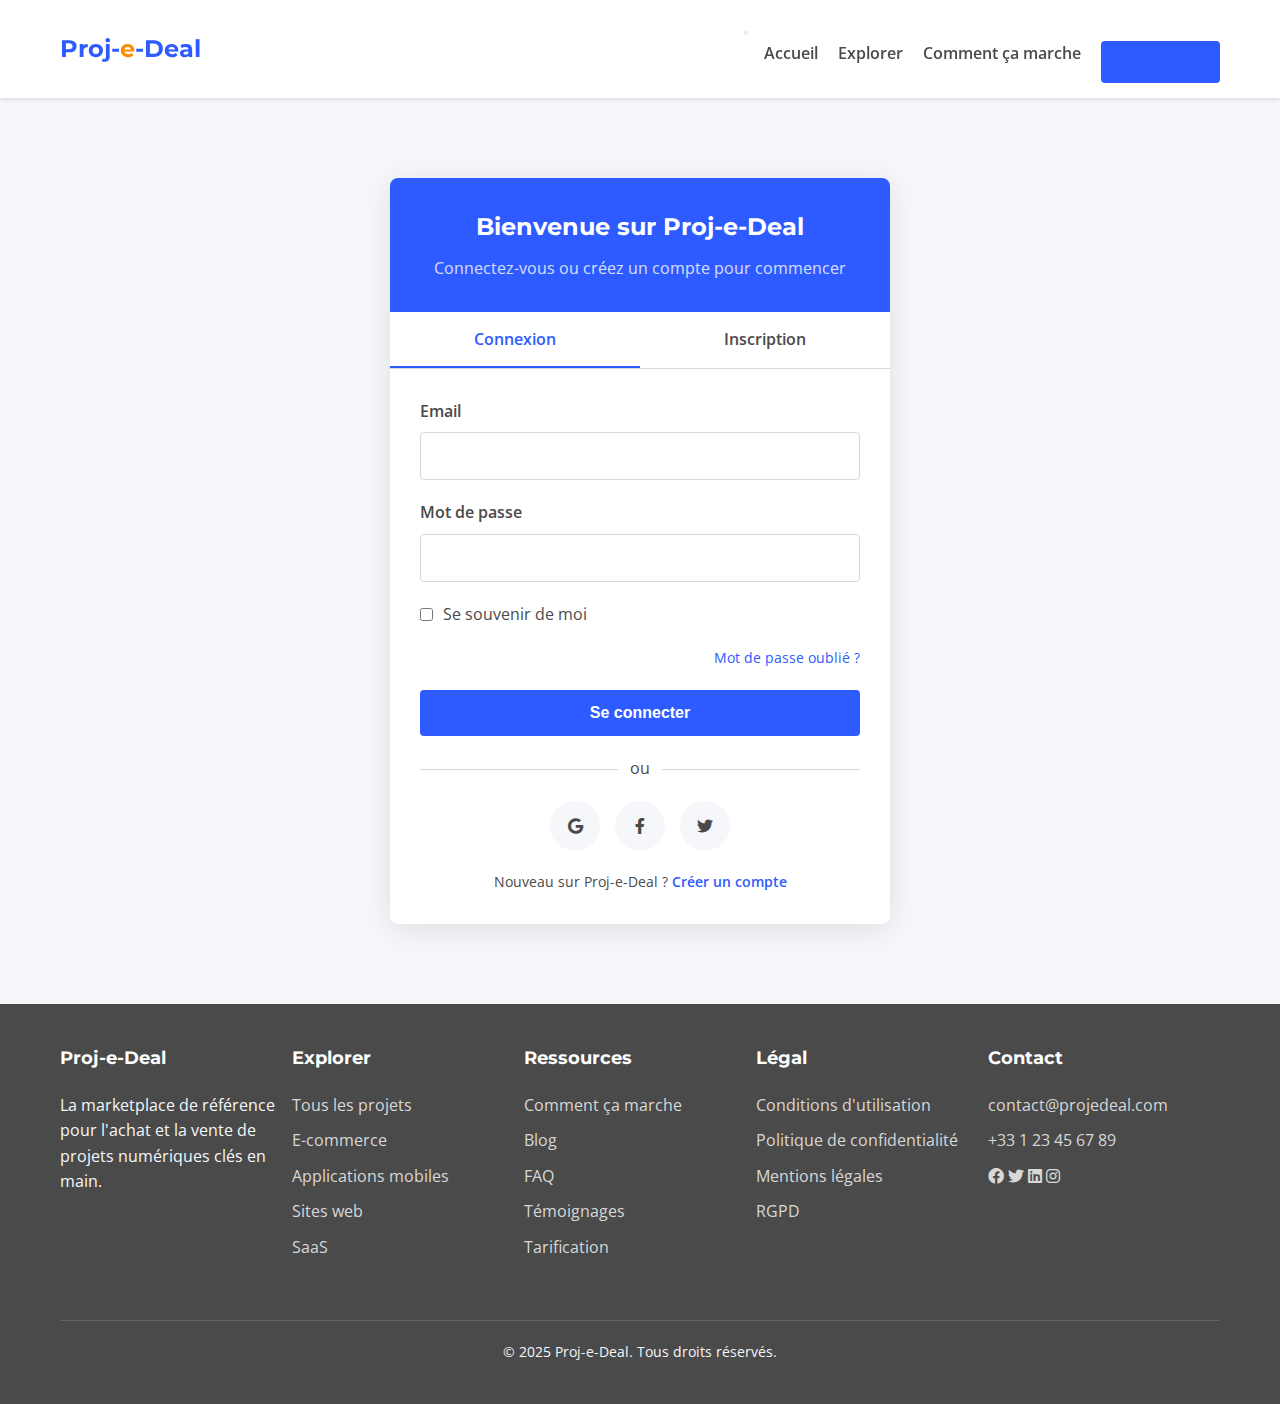
<file: login.html>
<!DOCTYPE html>
<html lang="fr">
<head>
    <meta charset="UTF-8">
    <meta name="viewport" content="width=device-width, initial-scale=1.0">
    <title>Connexion / Inscription - Proj-e-Deal</title>
    <link rel="stylesheet" href="https://cdnjs.cloudflare.com/ajax/libs/font-awesome/6.0.0-beta3/css/all.min.css">
    <link href="https://fonts.googleapis.com/css2?family=Montserrat:wght@400;500;600;700&family=Open+Sans:wght@300;400;600&display=swap" rel="stylesheet">
    <link rel="stylesheet" href="css/style.css">
    <link rel="stylesheet" href="css/auth.css">
</head>
<body>
    <!-- Header -->
    <header>
        <div class="header-container container">
            <a href="index.html" class="logo">Proj-<span>e</span>-Deal</a>
            <nav>
                <button class="mobile-menu-toggle">
                    <span></span>
                    <span></span>
                    <span></span>
                </button>
                <ul class="nav-menu">
                    <li><a href="index.html">Accueil</a></li>
                    <li><a href="search.html">Explorer</a></li>
                    <li><a href="project-details.html">Comment ça marche</a></li>
                    <li><a href="login.html" class="btn btn-primary active">Connexion</a></li>
                </ul>
            </nav>
        </div>
    </header>

    <!-- Main Content -->
    <main>
        <div class="auth-container">
            <div class="auth-box">
                <div class="auth-header">
                    <h2>Bienvenue sur Proj-e-Deal</h2>
                    <p>Connectez-vous ou créez un compte pour commencer</p>
                </div>
                
                <!-- Auth Tabs -->
                <div class="auth-tabs">
                    <div class="auth-tab active" data-tab="login">Connexion</div>
                    <div class="auth-tab" data-tab="register">Inscription</div>
                </div>
                
                <!-- Login Form -->
                <div class="auth-form" data-tab="login">
                    <form id="login-form">
                        <div class="form-group">
                            <label for="login-email" class="form-label">Email</label>
                            <input type="email" id="login-email" class="form-control" required>
                        </div>
                        
                        <div class="form-group">
                            <label for="login-password" class="form-label">Mot de passe</label>
                            <input type="password" id="login-password" class="form-control" required>
                        </div>
                        
                        <div class="form-check">
                            <input type="checkbox" id="remember-me" class="form-check-input">
                            <label for="remember-me" class="form-check-label">Se souvenir de moi</label>
                        </div>
                        
                        <a href="#" class="forgot-password">Mot de passe oublié ?</a>
                        
                        <button type="submit" class="auth-submit">Se connecter</button>
                    </form>
                    
                    <div class="auth-divider">
                        <span>ou</span>
                    </div>
                    
                    <div class="social-login">
                        <a href="#" class="social-btn google">
                            <i class="fab fa-google"></i>
                        </a>
                        <a href="#" class="social-btn facebook">
                            <i class="fab fa-facebook-f"></i>
                        </a>
                        <a href="#" class="social-btn twitter">
                            <i class="fab fa-twitter"></i>
                        </a>
                    </div>
                    
                    <div class="auth-footer">
                        <p>Nouveau sur Proj-e-Deal ? <a href="#" class="switch-auth" data-target="register">Créer un compte</a></p>
                    </div>
                </div>
                
                <!-- Register Form -->
                <div class="auth-form" data-tab="register" style="display: none;">
                    <form id="register-form">
                        <div class="account-type-selector">
                            <div class="type-card" data-type="buyer">
                                <div class="type-icon"><i class="fas fa-shopping-bag"></i></div>
                                <div class="type-title">Acheteur</div>
                                <div class="type-desc">Je cherche à acquérir des projets</div>
                            </div>
                            <div class="type-card" data-type="seller">
                                <div class="type-icon"><i class="fas fa-store"></i></div>
                                <div class="type-title">Vendeur</div>
                                <div class="type-desc">Je souhaite vendre mes projets</div>
                            </div>
                        </div>
                        <input type="hidden" id="account-type" value="">
                        
                        <div class="form-group">
                            <label for="register-name" class="form-label">Nom complet</label>
                            <input type="text" id="register-name" class="form-control" required>
                        </div>
                        
                        <div class="form-group">
                            <label for="register-email" class="form-label">Email</label>
                            <input type="email" id="register-email" class="form-control" required>
                        </div>
                        
                        <div class="form-group">
                            <label for="register-password" class="form-label">Mot de passe</label>
                            <input type="password" id="register-password" class="form-control password-input" required>
                            <div class="password-strength">
                                <div class="strength-meter">
                                    <div class="strength-meter-fill"></div>
                                </div>
                                <div class="strength-text"></div>
                            </div>
                        </div>
                        
                        <div class="form-group">
                            <label for="register-password-confirm" class="form-label">Confirmer le mot de passe</label>
                            <input type="password" id="register-password-confirm" class="form-control" required>
                        </div>
                        
                        <div class="form-check">
                            <input type="checkbox" id="terms" class="form-check-input" required>
                            <label for="terms" class="form-check-label">J'accepte les <a href="#">Conditions d'utilisation</a> et la <a href="#">Politique de confidentialité</a></label>
                        </div>
                        
                        <button type="submit" class="auth-submit">Créer mon compte</button>
                    </form>
                    
                    <div class="auth-info">
                        <p><i class="fas fa-info-circle"></i> En créant un compte, vous pourrez naviguer, sauvegarder vos favoris et contacter les vendeurs.</p>
                    </div>
                    
                    <div class="auth-footer">
                        <p>Déjà inscrit ? <a href="#" class="switch-auth" data-target="login">Se connecter</a></p>
                    </div>
                </div>
            </div>
        </div>
    </main>

    <!-- Footer -->
    <footer>
        <div class="container">
            <div class="footer-container">
                <div class="footer-col">
                    <h3>Proj-e-Deal</h3>
                    <p>La marketplace de référence pour l'achat et la vente de projets numériques clés en main.</p>
                </div>
                <div class="footer-col">
                    <h3>Explorer</h3>
                    <ul>
                        <li><a href="search.html">Tous les projets</a></li>
                        <li><a href="search.html?category=ecommerce">E-commerce</a></li>
                        <li><a href="search.html?category=mobile">Applications mobiles</a></li>
                        <li><a href="search.html?category=web">Sites web</a></li>
                        <li><a href="search.html?category=saas">SaaS</a></li>
                    </ul>
                </div>
                <div class="footer-col">
                    <h3>Ressources</h3>
                    <ul>
                        <li><a href="#">Comment ça marche</a></li>
                        <li><a href="#">Blog</a></li>
                        <li><a href="#">FAQ</a></li>
                        <li><a href="#">Témoignages</a></li>
                        <li><a href="#">Tarification</a></li>
                    </ul>
                </div>
                <div class="footer-col">
                    <h3>Légal</h3>
                    <ul>
                        <li><a href="#">Conditions d'utilisation</a></li>
                        <li><a href="#">Politique de confidentialité</a></li>
                        <li><a href="#">Mentions légales</a></li>
                        <li><a href="#">RGPD</a></li>
                    </ul>
                </div>
                <div class="footer-col">
                    <h3>Contact</h3>
                    <ul>
                        <li><a href="mailto:contact@projedeal.com">contact@projedeal.com</a></li>
                        <li><a href="tel:+33123456789">+33 1 23 45 67 89</a></li>
                        <li>
                            <div class="social-icons">
                                <a href="#"><i class="fab fa-facebook"></i></a>
                                <a href="#"><i class="fab fa-twitter"></i></a>
                                <a href="#"><i class="fab fa-linkedin"></i></a>
                                <a href="#"><i class="fab fa-instagram"></i></a>
                            </div>
                        </li>
                    </ul>
                </div>
            </div>
            <div class="copyright">
                <p>&copy; 2025 Proj-e-Deal. Tous droits réservés.</p>
            </div>
        </div>
    </footer>

    <!-- Scripts -->
    <script src="js/main.js"></script>
    <script src="js/auth.js"></script>
</body>
</html>
</file>
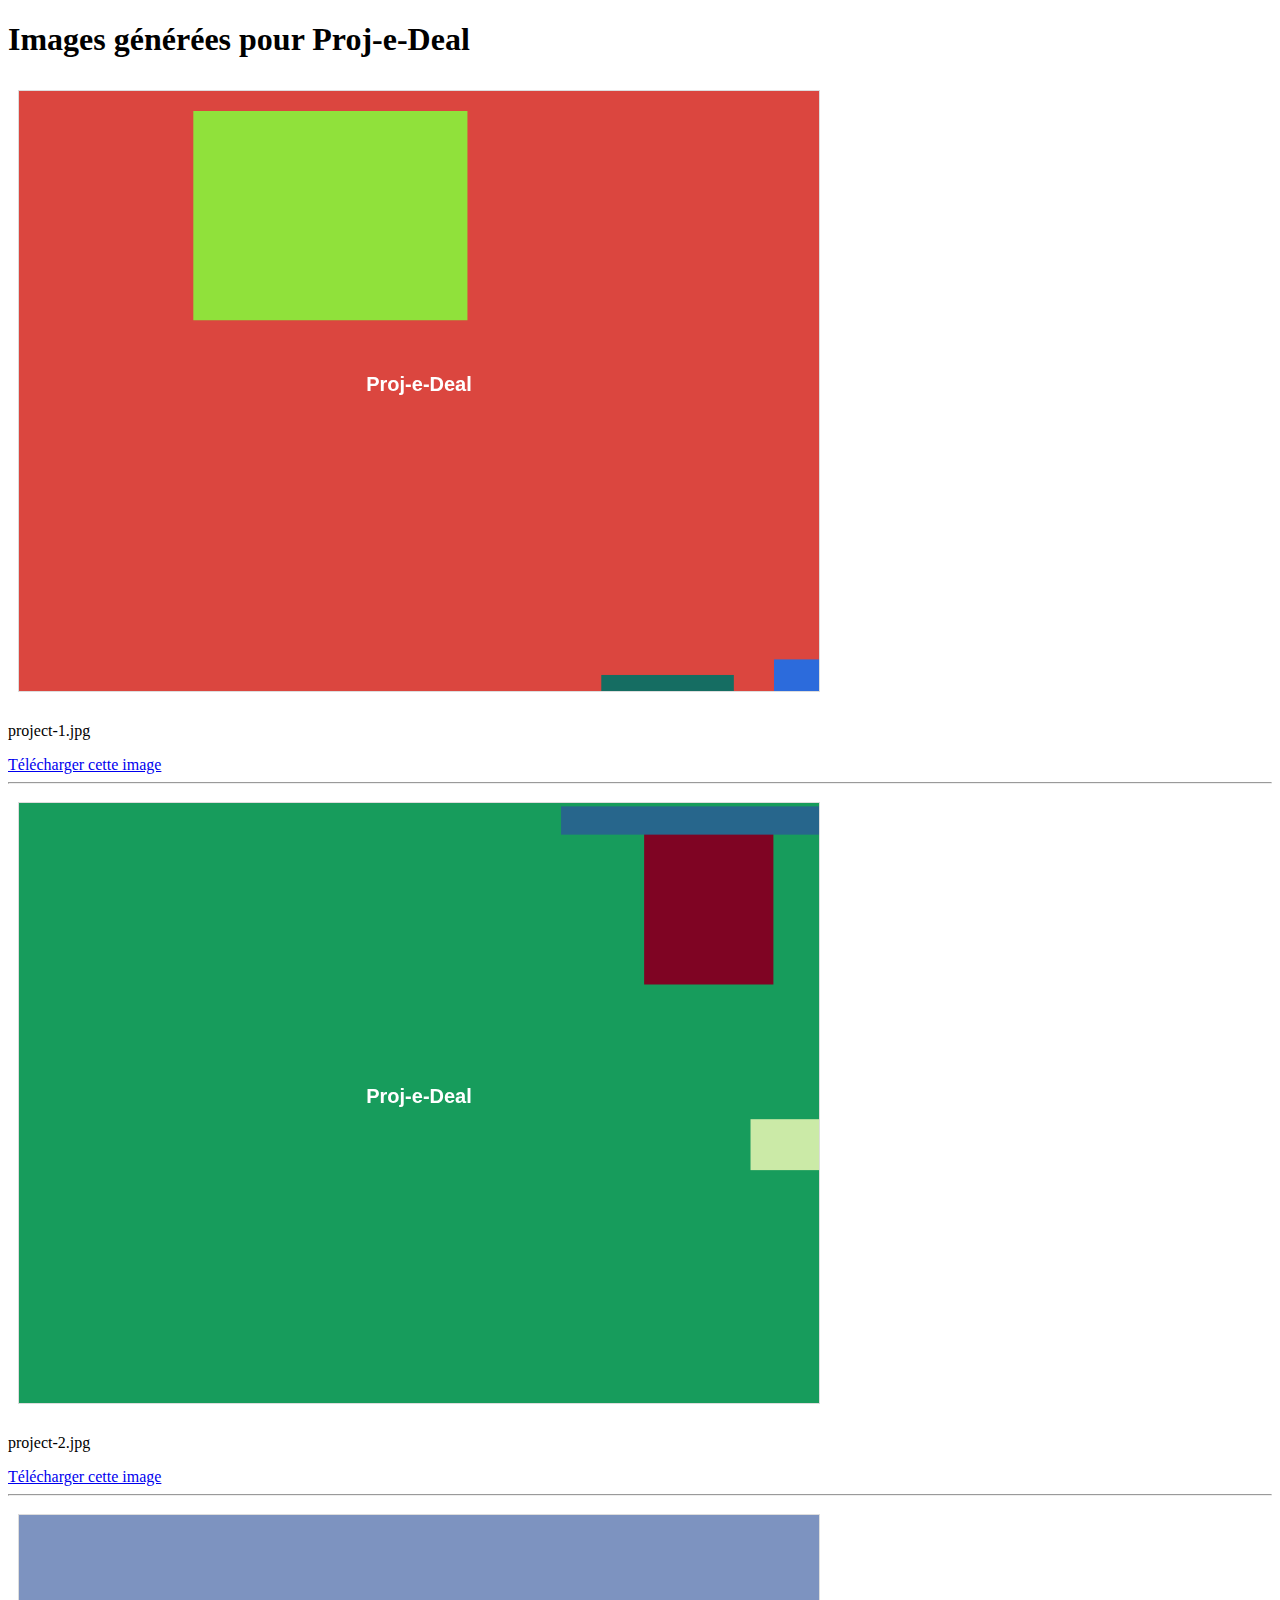
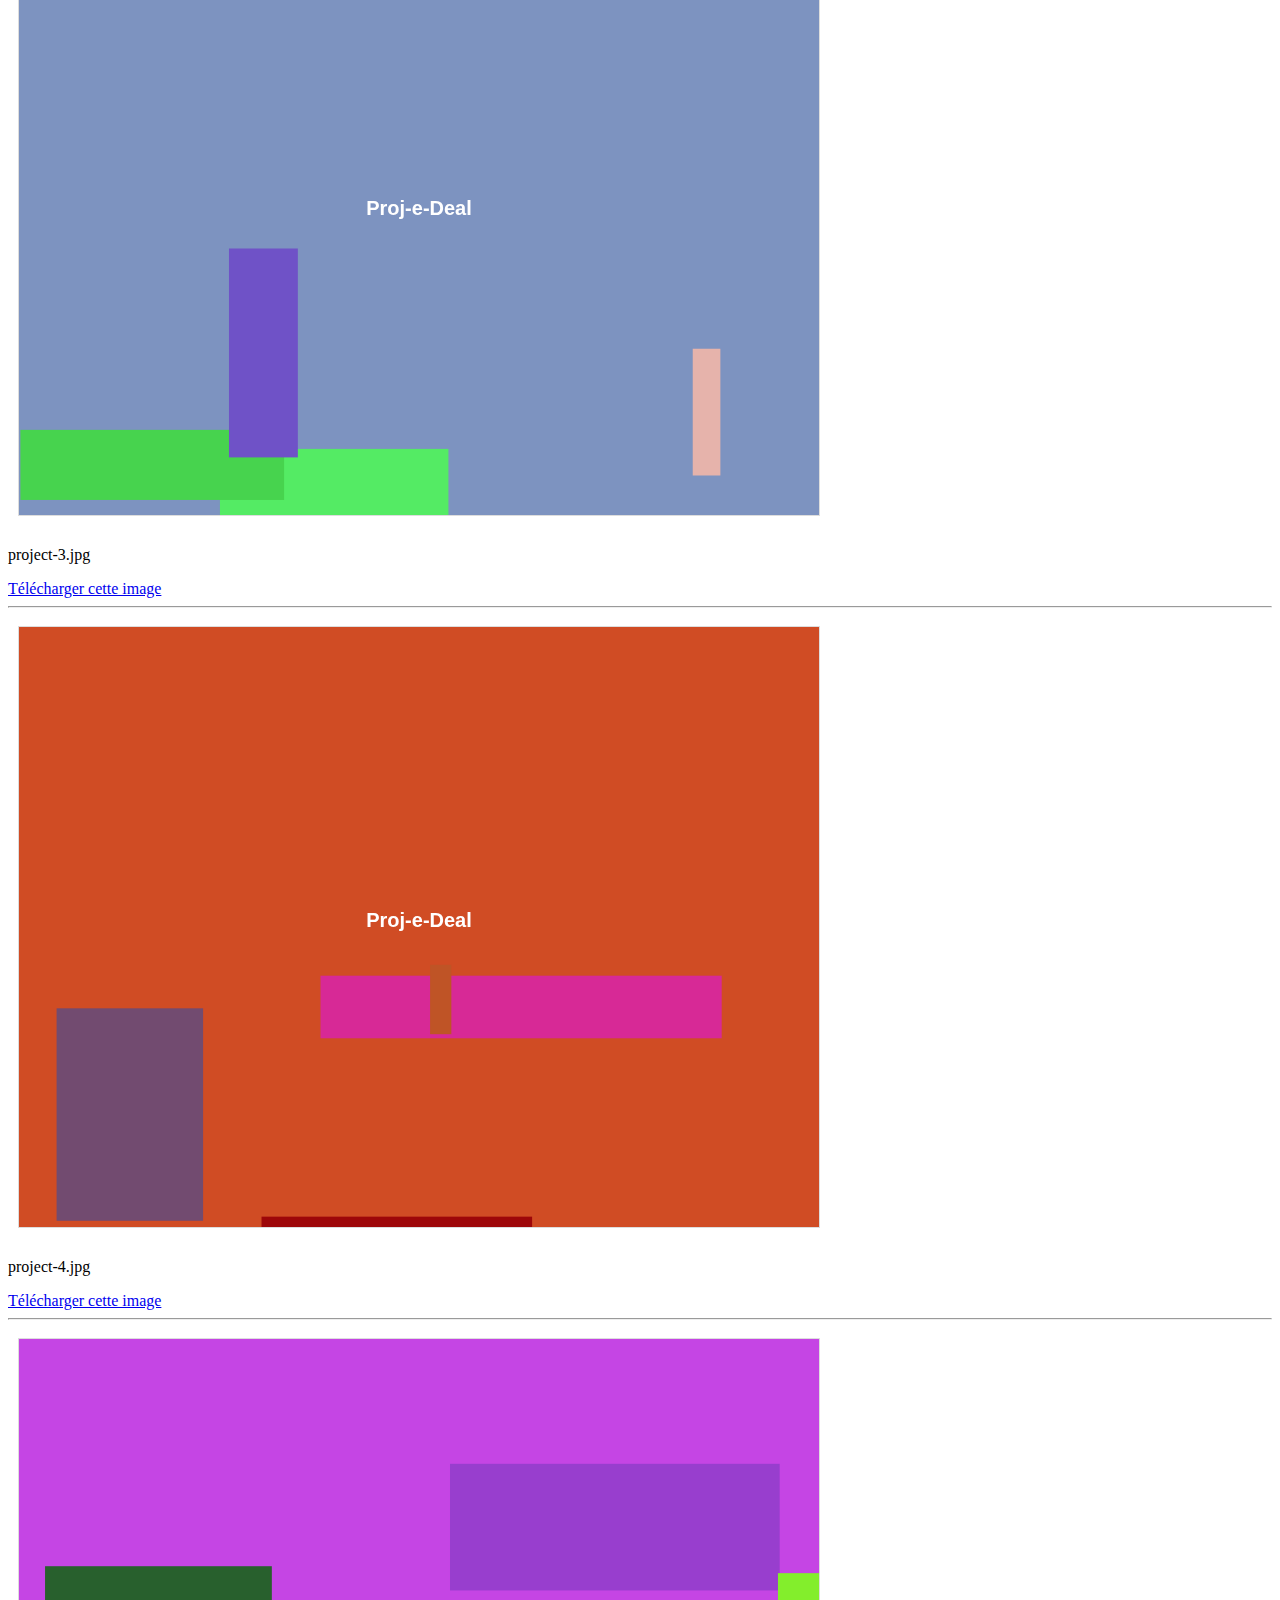
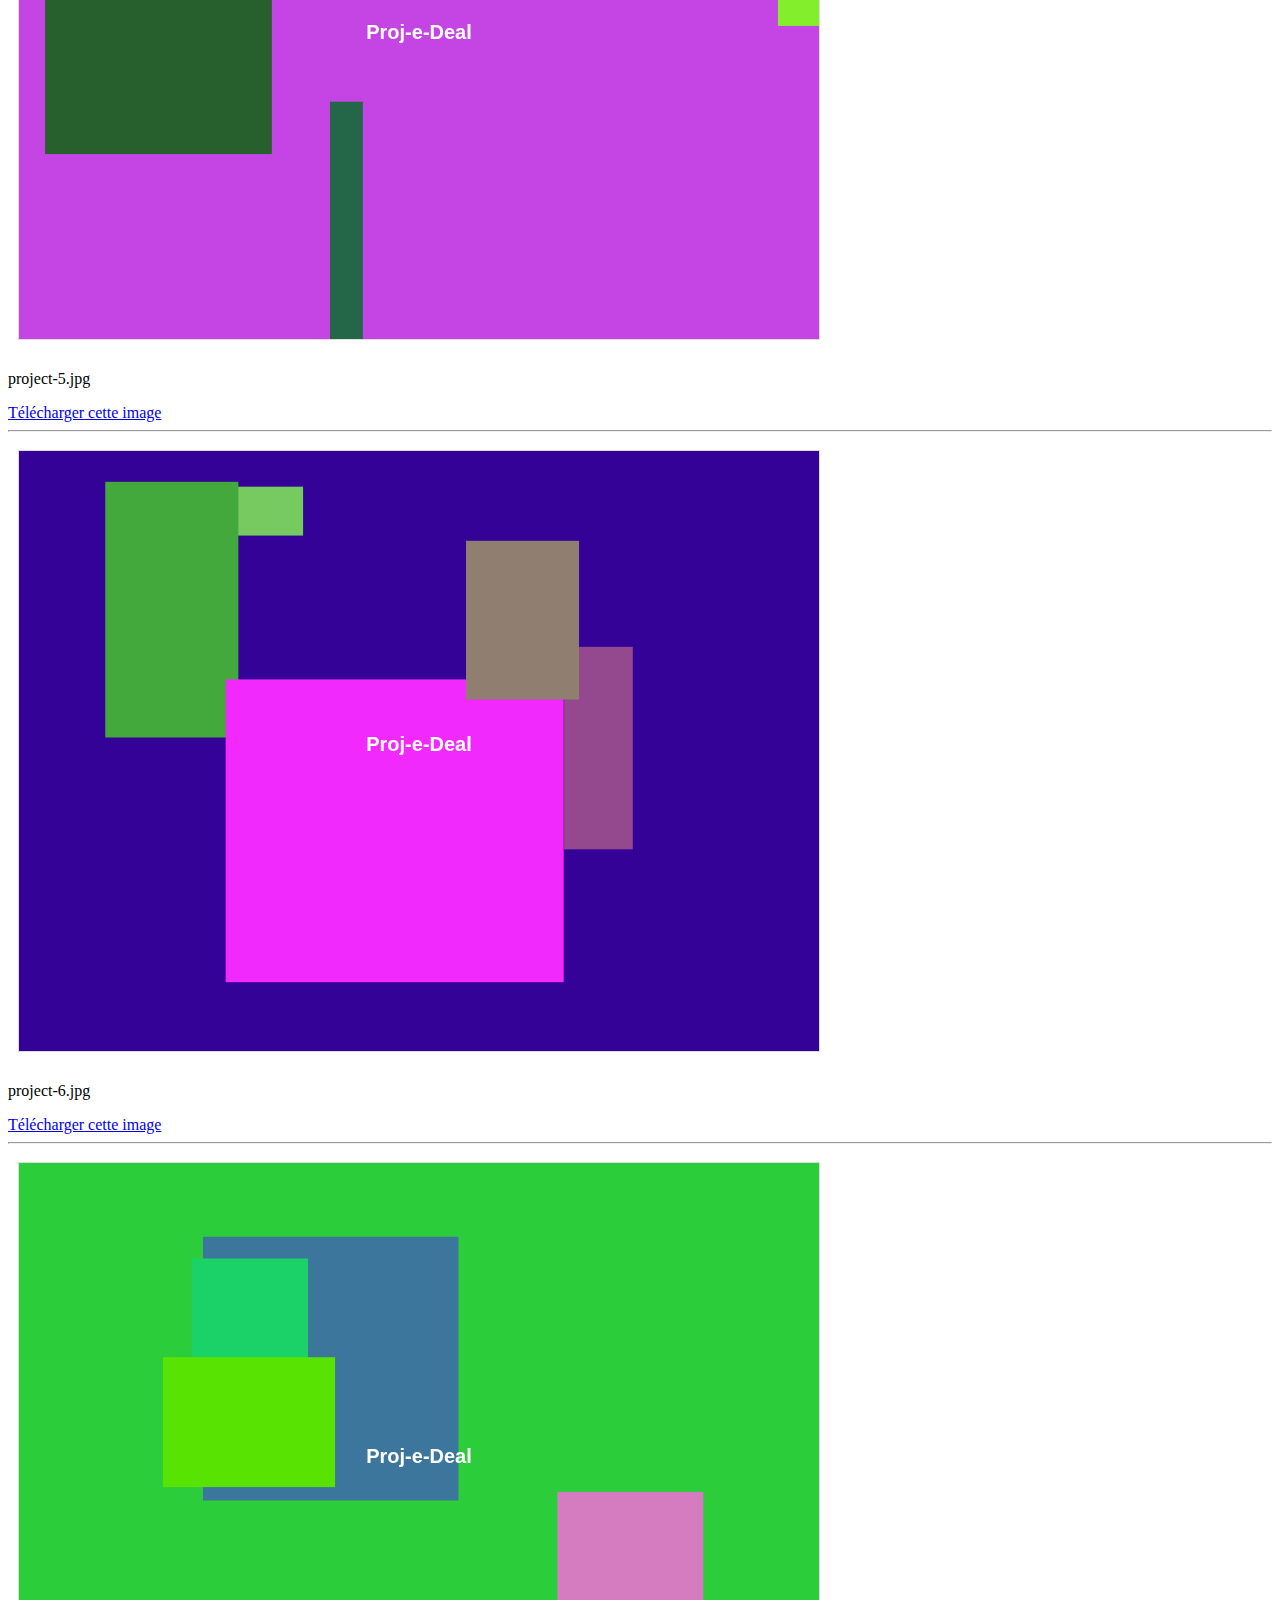
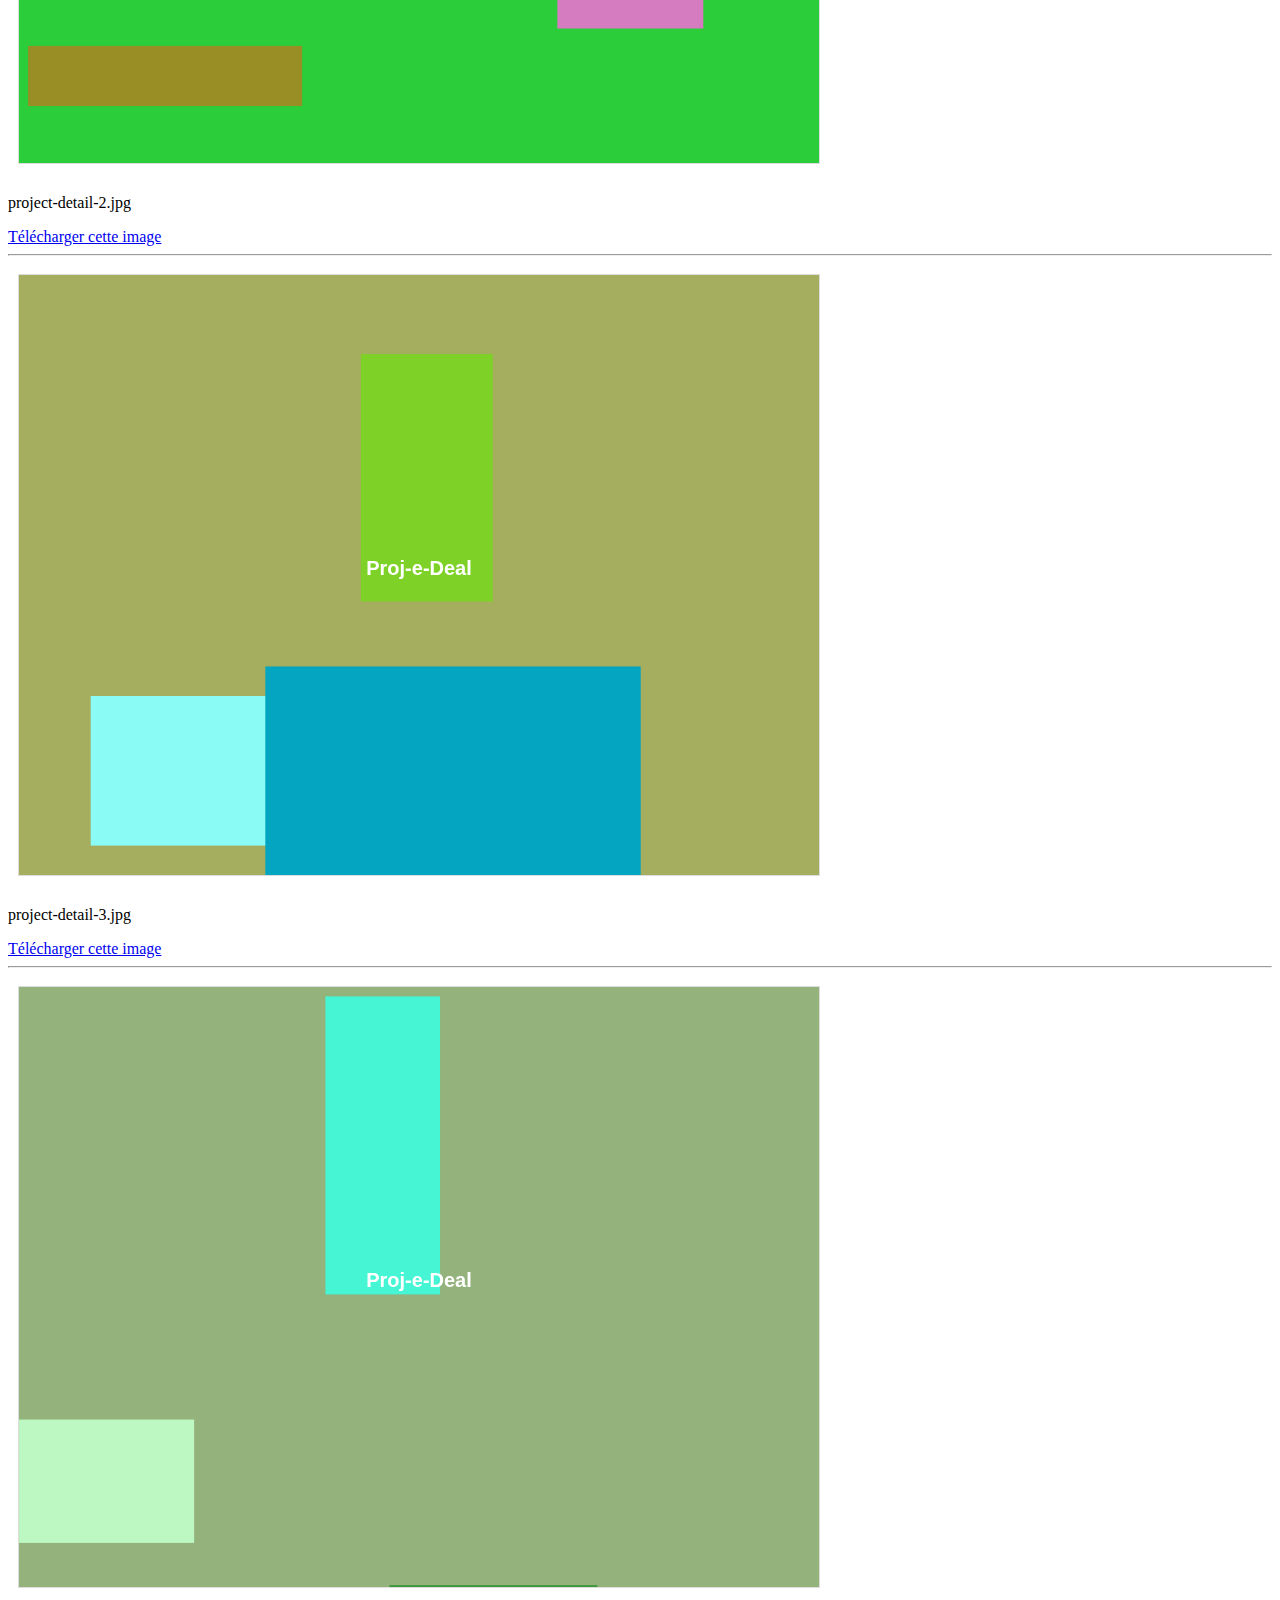
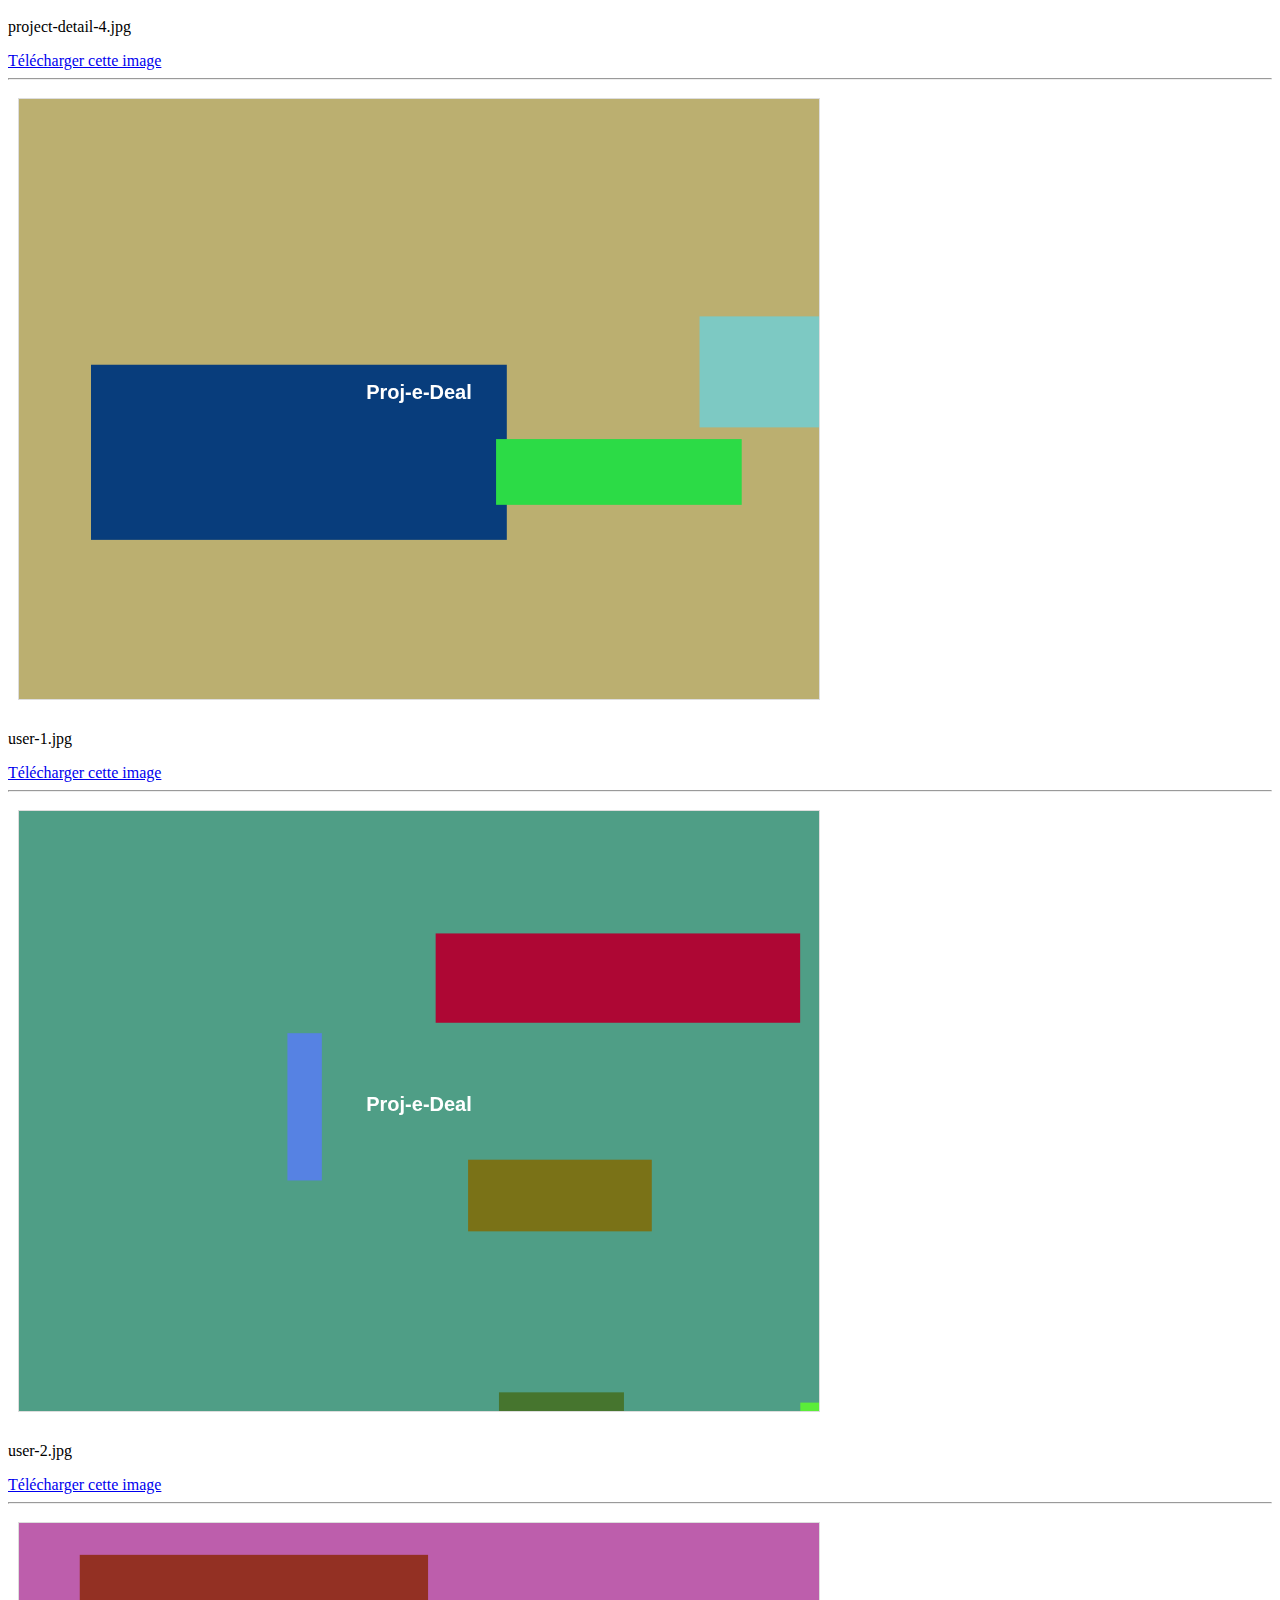
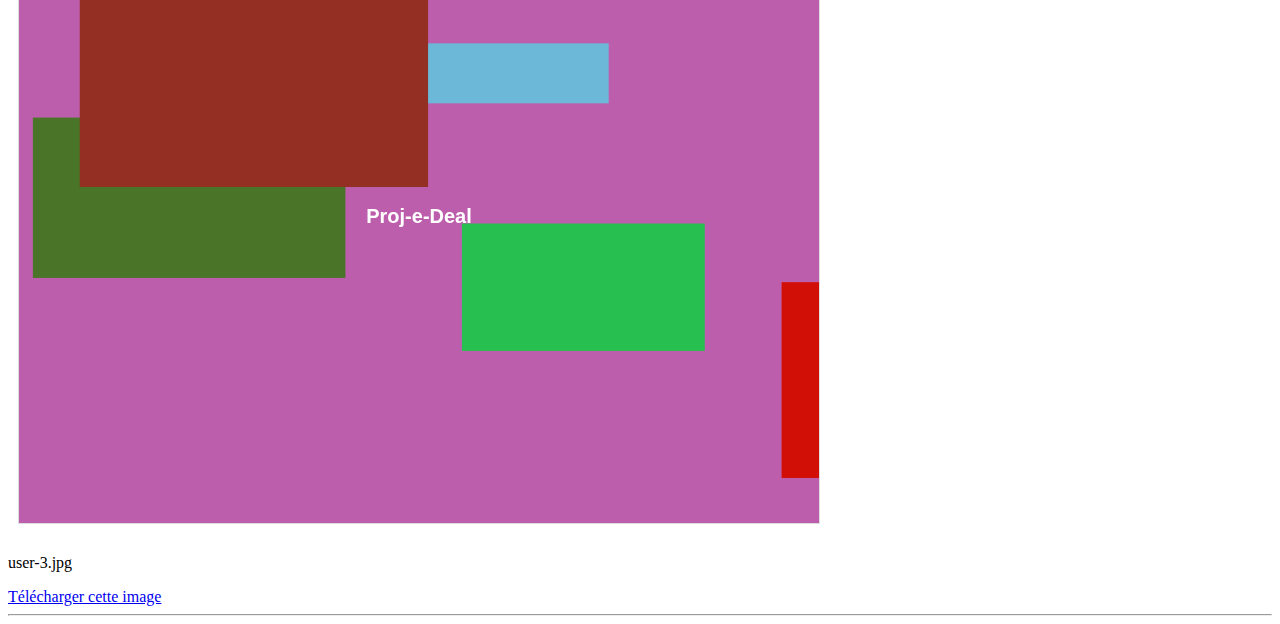
<file: assets/images/placeholder.html>
<!DOCTYPE html>
<html>
<head>
    <title>Génération d'images</title>
    <style>
        canvas {
            border: 1px solid #ddd;
            margin: 10px;
        }
    </style>
</head>
<body>
    <h1>Images générées pour Proj-e-Deal</h1>
    <div id="container"></div>

    <script>
        // Fonction pour générer une couleur aléatoire
        function getRandomColor() {
            const letters = '0123456789ABCDEF';
            let color = '#';
            for (let i = 0; i < 6; i++) {
                color += letters[Math.floor(Math.random() * 16)];
            }
            return color;
        }

        // Fonction pour dessiner des rectangles colorés
        function drawRandomRectangles(ctx, width, height) {
            // Fond
            ctx.fillStyle = getRandomColor();
            ctx.fillRect(0, 0, width, height);
            
            // 3-5 formes aléatoires
            const numShapes = 3 + Math.floor(Math.random() * 3);
            for (let i = 0; i < numShapes; i++) {
                ctx.fillStyle = getRandomColor();
                const x = Math.random() * width;
                const y = Math.random() * height;
                const w = 20 + Math.random() * (width / 2);
                const h = 20 + Math.random() * (height / 2);
                ctx.fillRect(x, y, w, h);
            }
            
            // Ajouter du texte
            ctx.fillStyle = '#FFFFFF';
            ctx.font = 'bold 20px Arial';
            ctx.textAlign = 'center';
            ctx.fillText('Proj-e-Deal', width/2, height/2);
        }

        // Générer plusieurs images
        const container = document.getElementById('container');
        const imageNames = [
            'project-1.jpg', 'project-2.jpg', 'project-3.jpg', 
            'project-4.jpg', 'project-5.jpg', 'project-6.jpg',
            'project-detail-2.jpg', 'project-detail-3.jpg', 'project-detail-4.jpg',
            'user-1.jpg', 'user-2.jpg', 'user-3.jpg'
        ];
        
        imageNames.forEach((name, index) => {
            const canvas = document.createElement('canvas');
            canvas.width = 800;
            canvas.height = 600;
            container.appendChild(canvas);
            
            const ctx = canvas.getContext('2d');
            drawRandomRectangles(ctx, canvas.width, canvas.height);
            
            // Ajouter le nom de l'image
            const label = document.createElement('p');
            label.textContent = name;
            container.appendChild(label);
            
            // Lien pour télécharger
            const link = document.createElement('a');
            link.href = canvas.toDataURL('image/jpeg');
            link.download = name;
            link.textContent = 'Télécharger cette image';
            container.appendChild(link);
            
            container.appendChild(document.createElement('hr'));
        });
    </script>
</body>
</html>
</file>
<file: css/style.css>
/* Proj-e-Deal - Main CSS Styles */

/* ===== VARIABLES ===== */
:root {
  /* Palette de couleurs */
  --primary-color: #2E5BFF;
  --secondary-color: #4CAF50;
  --accent-color: #FF8C00;
  --white: #FFFFFF;
  --light-gray: #F5F7FA;
  --medium-gray: #D8D8D8;
  --dark-gray: #4A4A4A;
  
  /* Typography */
  --heading-font: 'Montserrat', sans-serif;
  --body-font: 'Open Sans', sans-serif;
}

/* ===== RESET & BASE STYLES ===== */
* {
  margin: 0;
  padding: 0;
  box-sizing: border-box;
}

body {
  font-family: var(--body-font);
  font-size: 16px;
  line-height: 1.6;
  color: var(--dark-gray);
  background-color: var(--light-gray);
}

h1, h2, h3, h4, h5, h6 {
  font-family: var(--heading-font);
  font-weight: 700;
  margin-bottom: 1rem;
}

a {
  text-decoration: none;
  color: var(--primary-color);
  transition: color 0.3s ease;
}

a:hover {
  color: #1A46E0; /* Légèrement plus foncé que --primary-color */
}

ul {
  list-style: none;
}

img {
  max-width: 100%;
  height: auto;
}

.container {
  max-width: 1200px;
  margin: 0 auto;
  padding: 0 20px;
}

.btn {
  display: inline-block;
  padding: 10px 20px;
  border-radius: 4px;
  font-family: var(--heading-font);
  font-weight: 600;
  font-size: 14px;
  cursor: pointer;
  transition: all 0.3s ease;
  text-align: center;
}

.btn-primary {
  background-color: var(--primary-color);
  color: var(--white);
  border: none;
}

.btn-primary:hover {
  background-color: #1A46E0;
  color: var(--white);
}

.btn-secondary {
  background-color: var(--white);
  color: var(--primary-color);
  border: 1px solid var(--primary-color);
}

.btn-secondary:hover {
  background-color: #F0F5FF;
}

.btn-tertiary {
  background-color: transparent;
  color: var(--primary-color);
  border: none;
  padding: 10px 0;
}

.btn-tertiary:hover {
  text-decoration: underline;
}

.btn-accent {
  background-color: var(--accent-color);
  color: var(--white);
  border: none;
}

.btn-accent:hover {
  background-color: #E67E00;
}

/* ===== LAYOUT ===== */
header {
  background-color: var(--white);
  box-shadow: 0 2px 4px rgba(0, 0, 0, 0.1);
  position: sticky;
  top: 0;
  z-index: 1000;
}

.header-container {
  display: flex;
  justify-content: space-between;
  align-items: center;
  padding: 15px 20px;
}

.logo {
  font-family: var(--heading-font);
  font-weight: 700;
  font-size: 24px;
  color: var(--primary-color);
}

.logo span {
  color: var(--accent-color);
}

nav ul {
  display: flex;
}

nav ul li {
  margin-left: 20px;
}

nav ul li a {
  color: var(--dark-gray);
  font-weight: 600;
}

nav ul li a:hover, 
nav ul li a.active {
  color: var(--primary-color);
}

main {
  min-height: calc(100vh - 150px);
  padding: 40px 0;
}

footer {
  background-color: var(--dark-gray);
  color: var(--light-gray);
  padding: 40px 0;
}

.footer-container {
  display: flex;
  flex-wrap: wrap;
  justify-content: space-between;
}

.footer-col {
  flex: 1;
  min-width: 200px;
  margin-bottom: 20px;
}

.footer-col h3 {
  color: var(--white);
  margin-bottom: 20px;
  font-size: 18px;
}

.footer-col ul li {
  margin-bottom: 10px;
}

.footer-col ul li a {
  color: var(--medium-gray);
}

.footer-col ul li a:hover {
  color: var(--white);
}

.copyright {
  text-align: center;
  margin-top: 30px;
  padding-top: 20px;
  border-top: 1px solid #666;
  font-size: 14px;
}

/* ===== COMPONENTS ===== */

/* Cards */
.card {
  background-color: var(--white);
  border-radius: 8px;
  box-shadow: 0 2px 10px rgba(0, 0, 0, 0.05);
  transition: transform 0.3s ease, box-shadow 0.3s ease;
  overflow: hidden;
}

.card:hover {
  transform: translateY(-5px);
  box-shadow: 0 5px 15px rgba(0, 0, 0, 0.1);
}

.card-img {
  height: 200px;
  overflow: hidden;
  position: relative;
}

.card-img img {
  width: 100%;
  height: 100%;
  object-fit: cover;
}

.card-badge {
  position: absolute;
  top: 10px;
  right: 10px;
  padding: 5px 10px;
  border-radius: 20px;
  font-size: 12px;
  font-weight: 600;
  color: var(--white);
}

.badge-new {
  background-color: var(--primary-color);
}

.badge-popular {
  background-color: var(--accent-color);
}

.badge-sale {
  background-color: var(--secondary-color);
}

.card-content {
  padding: 20px;
}

.card-title {
  font-size: 18px;
  margin-bottom: 10px;
  white-space: nowrap;
  overflow: hidden;
  text-overflow: ellipsis;
}

.card-price {
  font-weight: 700;
  color: var(--primary-color);
  font-size: 20px;
  margin-bottom: 10px;
}

.card-meta {
  display: flex;
  justify-content: space-between;
  font-size: 14px;
  color: var(--dark-gray);
}

.card-actions {
  display: flex;
  justify-content: space-between;
  margin-top: 15px;
}

/* Forms */
.form-group {
  margin-bottom: 20px;
}

.form-label {
  display: block;
  margin-bottom: 5px;
  font-weight: 600;
}

.form-control {
  width: 100%;
  padding: 12px;
  border: 1px solid var(--medium-gray);
  border-radius: 4px;
  font-family: var(--body-font);
  font-size: 16px;
  transition: border-color 0.3s ease;
}

.form-control:focus {
  outline: none;
  border-color: var(--primary-color);
  box-shadow: 0 0 0 2px rgba(46, 91, 255, 0.2);
}

.form-control.error {
  border-color: #FF3B30;
}

.error-message {
  color: #FF3B30;
  font-size: 14px;
  margin-top: 5px;
}

/* Search bar */
.search-container {
  position: relative;
  max-width: 600px;
  margin: 0 auto;
}

.search-input {
  width: 100%;
  padding: 15px 20px;
  padding-right: 50px;
  border: 1px solid var(--medium-gray);
  border-radius: 30px;
  font-size: 16px;
  box-shadow: 0 2px 10px rgba(0, 0, 0, 0.05);
}

.search-input:focus {
  outline: none;
  border-color: var(--primary-color);
  box-shadow: 0 0 0 2px rgba(46, 91, 255, 0.2);
}

.search-btn {
  position: absolute;
  right: 5px;
  top: 5px;
  background-color: var(--primary-color);
  color: var(--white);
  border: none;
  border-radius: 50%;
  width: 40px;
  height: 40px;
  display: flex;
  align-items: center;
  justify-content: center;
  cursor: pointer;
  transition: background-color 0.3s ease;
}

.search-btn:hover {
  background-color: #1A46E0;
}

/* Badges */
.badge {
  display: inline-block;
  padding: 4px 8px;
  border-radius: 20px;
  font-size: 12px;
  font-weight: 600;
}

.badge-primary {
  background-color: var(--primary-color);
  color: var(--white);
}

.badge-secondary {
  background-color: var(--secondary-color);
  color: var(--white);
}

.badge-accent {
  background-color: var(--accent-color);
  color: var(--white);
}

/* Section titles */
.section-title {
  text-align: center;
  margin-bottom: 40px;
}

.section-title h2 {
  font-size: 32px;
  color: var(--dark-gray);
  margin-bottom: 10px;
}

.section-title p {
  font-size: 18px;
  color: #777;
  max-width: 700px;
  margin: 0 auto;
}

/* Divider */
.divider {
  height: 1px;
  background-color: var(--medium-gray);
  margin: 30px 0;
}
</file>
<file: css/auth.css>
/* Proj-e-Deal - Authentication Pages Styles */

.auth-container {
  display: flex;
  justify-content: center;
  align-items: center;
  min-height: calc(100vh - 230px);
  padding: 40px 20px;
}

.auth-box {
  background-color: var(--white);
  border-radius: 8px;
  box-shadow: 0 5px 30px rgba(0, 0, 0, 0.1);
  width: 100%;
  max-width: 500px;
  overflow: hidden;
}

.auth-header {
  background-color: var(--primary-color);
  color: var(--white);
  padding: 30px;
  text-align: center;
}

.auth-header h2 {
  margin-bottom: 10px;
}

.auth-header p {
  opacity: 0.8;
}

.auth-tabs {
  display: flex;
  border-bottom: 1px solid var(--medium-gray);
}

.auth-tab {
  flex: 1;
  text-align: center;
  padding: 15px;
  font-weight: 600;
  cursor: pointer;
  transition: all 0.3s ease;
}

.auth-tab.active {
  color: var(--primary-color);
  box-shadow: inset 0 -2px 0 var(--primary-color);
}

.auth-form {
  padding: 30px;
}

.auth-form-title {
  margin-bottom: 20px;
  text-align: center;
}

.form-group {
  margin-bottom: 20px;
}

.form-label {
  display: block;
  margin-bottom: 8px;
  font-weight: 600;
}

.form-control {
  width: 100%;
  padding: 12px 15px;
  border: 1px solid var(--medium-gray);
  border-radius: 4px;
  font-size: 16px;
  transition: all 0.3s ease;
}

.form-control:focus {
  border-color: var(--primary-color);
  box-shadow: 0 0 0 3px rgba(46, 91, 255, 0.15);
}

.form-check {
  display: flex;
  align-items: center;
  margin-bottom: 20px;
}

.form-check-input {
  margin-right: 10px;
}

.form-check-label {
  color: var(--dark-gray);
}

.forgot-password {
  display: block;
  text-align: right;
  margin-bottom: 20px;
  color: var(--primary-color);
  font-size: 14px;
}

.auth-submit {
  display: block;
  width: 100%;
  padding: 14px;
  border: none;
  border-radius: 4px;
  background-color: var(--primary-color);
  color: var(--white);
  font-weight: 600;
  font-size: 16px;
  cursor: pointer;
  transition: all 0.3s ease;
}

.auth-submit:hover {
  background-color: #1A46E0;
}

.auth-divider {
  text-align: center;
  margin: 20px 0;
  position: relative;
}

.auth-divider::before {
  content: "";
  position: absolute;
  left: 0;
  top: 50%;
  width: 45%;
  height: 1px;
  background-color: var(--medium-gray);
}

.auth-divider::after {
  content: "";
  position: absolute;
  right: 0;
  top: 50%;
  width: 45%;
  height: 1px;
  background-color: var(--medium-gray);
}

.auth-divider span {
  background-color: var(--white);
  padding: 0 10px;
  position: relative;
  z-index: 1;
  color: var(--dark-gray);
}

.social-login {
  display: flex;
  justify-content: center;
  gap: 15px;
  margin-bottom: 20px;
}

.social-btn {
  display: flex;
  align-items: center;
  justify-content: center;
  width: 50px;
  height: 50px;
  border-radius: 50%;
  background-color: var(--light-gray);
  color: var(--dark-gray);
  transition: all 0.3s ease;
}

.social-btn:hover {
  transform: translateY(-3px);
}

.social-btn.google:hover {
  background-color: #f1f1f1;
  color: #DB4437;
}

.social-btn.facebook:hover {
  background-color: #f1f1f1;
  color: #4267B2;
}

.social-btn.twitter:hover {
  background-color: #f1f1f1;
  color: #1DA1F2;
}

.auth-footer {
  text-align: center;
  margin-top: 20px;
  font-size: 14px;
  color: var(--dark-gray);
}

.auth-footer a {
  color: var(--primary-color);
  font-weight: 600;
}

.auth-info {
  margin-top: 30px;
  background-color: #FFF8E1;
  border-left: 4px solid #FFC107;
  padding: 15px;
  border-radius: 0 4px 4px 0;
}

.auth-info p {
  margin: 0;
  font-size: 14px;
  color: #856404;
}

.error-message {
  color: #FF3B30;
  font-size: 14px;
  margin-top: 5px;
}

/* Account type selector */
.account-type-selector {
  display: flex;
  gap: 15px;
  margin-bottom: 25px;
}

.type-card {
  flex: 1;
  border: 2px solid var(--medium-gray);
  border-radius: 6px;
  padding: 15px;
  text-align: center;
  cursor: pointer;
  transition: all 0.3s ease;
}

.type-card:hover {
  border-color: var(--primary-color);
  background-color: #F0F5FF;
}

.type-card.selected {
  border-color: var(--primary-color);
  background-color: #F0F5FF;
}

.type-icon {
  font-size: 30px;
  margin-bottom: 10px;
  color: var(--primary-color);
}

.type-title {
  font-weight: 600;
  margin-bottom: 5px;
}

.type-desc {
  font-size: 14px;
  color: var(--dark-gray);
}

/* Password strength meter */
.password-strength {
  margin-top: 10px;
}

.strength-meter {
  height: 5px;
  background-color: var(--medium-gray);
  border-radius: 3px;
  margin-bottom: 5px;
  overflow: hidden;
}

.strength-meter-fill {
  height: 100%;
  border-radius: 3px;
  transition: width 0.3s ease, background-color 0.3s ease;
}

.strength-meter-fill.weak {
  width: 25%;
  background-color: #FF3B30;
}

.strength-meter-fill.medium {
  width: 50%;
  background-color: #FFCC00;
}

.strength-meter-fill.strong {
  width: 75%;
  background-color: #34C759;
}

.strength-meter-fill.very-strong {
  width: 100%;
  background-color: #30D158;
}

.strength-text {
  font-size: 12px;
  color: var(--dark-gray);
}

/* Responsive */
@media (max-width: 576px) {
  .auth-box {
    border-radius: 0;
    box-shadow: none;
  }
  
  .auth-form {
    padding: 20px;
  }
  
  .account-type-selector {
    flex-direction: column;
  }
}
</file>
